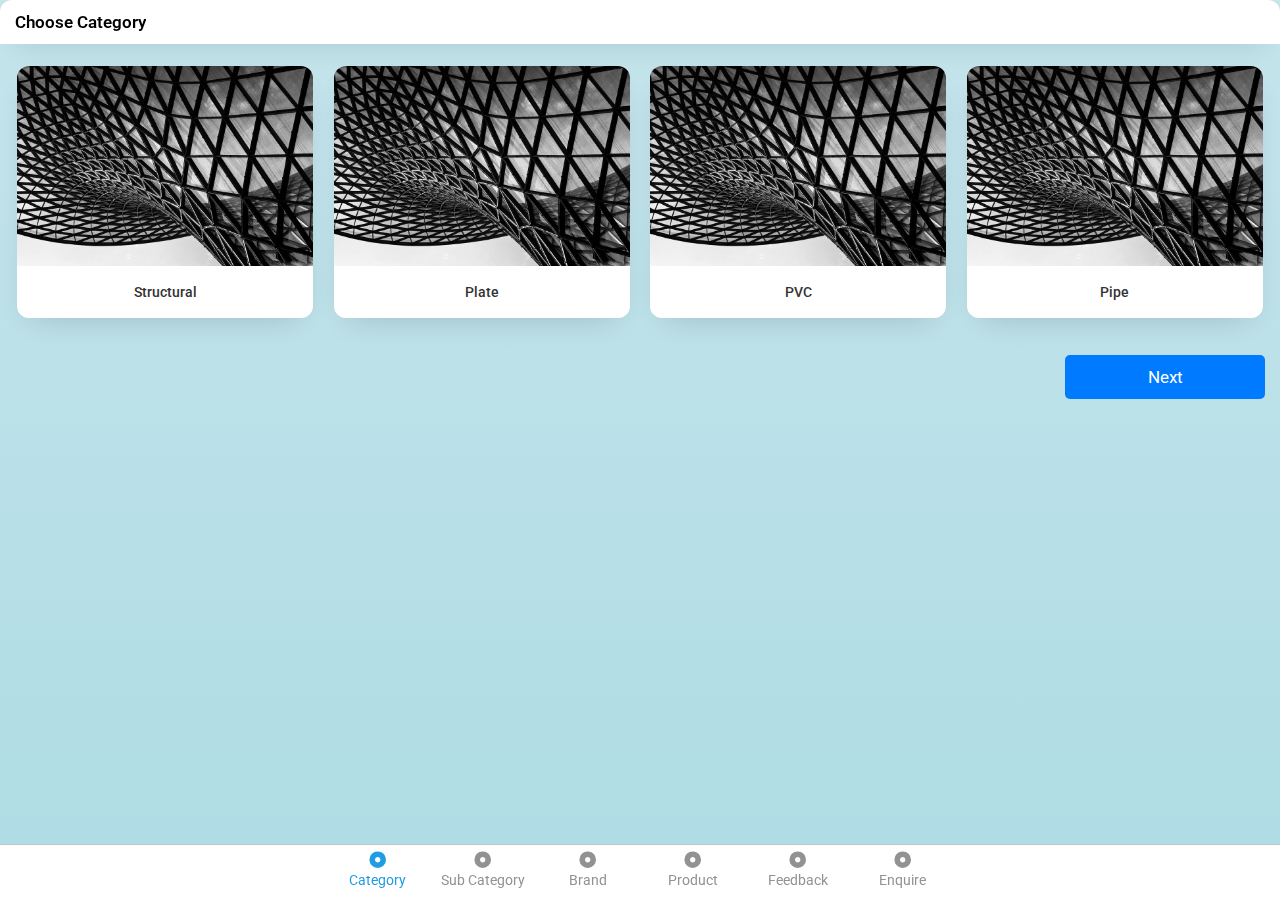
<file: index.html>
<!DOCTYPE html>
<html lang="en">
<head>
	<meta charset="UTF-8">
	<meta name="viewport" content="width=device-width, initial-scale=1.0">
	<meta name="apple-mobile-web-app-capable" content="yes">
	<meta name="apple-mobile-web-app-status-bar-style" content="default">
	<meta http-equiv="Content-Security-Policy" content="default-src * 'self' 'unsafe-inline' 'unsafe-eval' data: gap:">
	<title>Hardware-webc</title>
	<link href="https://fonts.googleapis.com/css?family=Roboto:300,400,500,500i,700,900" rel="stylesheet">
	<link rel="stylesheet" href="css/framework7.bundle.css">
	<link rel="stylesheet" href="css/fontawesome.min.css">
	<link rel="stylesheet" href="css/">
	<link rel="stylesheet" href="css/style.css">


	<style>
	
	.back{
		display:none !important;
	}

			 [type=radio] { 
  position: absolute;
  opacity: 0;
  width: 0;
  height: 0;
}

/* IMAGE STYLES */
[type=radio] +  div {
  cursor: pointer;
  border: 2px solid transparent;
}

/* CHECKED STYLES */
  [type=radio]:checked +  div {
  border: 2px solid rgb(27, 23, 90);
  border-radius:12px;
}
 

#tab-2  input[type=checkbox] { 
  position: absolute;
  opacity: 0;
  width: 0;
  height: 0;

}
#tab-2 input[type=checkbox] +  div {
  cursor: pointer;
  border: 2px solid transparent;
}
#tab-2  input[type=checkbox]:checked +  div {
  border: 2px solid rgb(27, 23, 90);
  border-radius:12px;
}






 


	</style>
</head>
<body >
	
	<div id="app" >
		
		<div class="view view-main view-init ios-edges" data-url="/">
		
			<div class="page page-home" style="background: linear-gradient(to bottom, #c5e4ec 0%, #aedce4 100%);"> 


				<div id="cart" class="link popup-open" data-popup=".popup-full" style="position:fixed;height:40px;line-height:40px;width:40px;top:15px;right:15px;z-index: 100;border-radius:50%;background:#209ce4;color:white;cursor:pointer;transform:scale(0);transition:0.3s;">
					
				
					<div class="item-content">
						<center>
						<div class="item-media">
							<i class="fas fa-shopping-cart fa-1x"></i>
						</div>
					</center>
					
					</div>
				
			     </div>
				


			<div class="popup popup-full">
				<div class="page">
					<!-- navbar -->
					<div class="navbar navbar-page">
						<div class="navbar-inner sliding">
							<div class="right">
								<a href="#" class="link popup-close buttons" style="padding:0 10px;height:30px;border-radius: 50%;margin:0;">
									<i class="fa fa-times " aria-hidden="true"></i>
									
								</a>
							</div>
							<div class="title">
								Cart
							</div>
							
						</div>
					</div>
					<!-- end navbar -->
					<div class="page-content">
						
						<!-- tracking order -->
		<div class="segments-page">
			<div class="container">

				<div class="tracking-order">
					<div class="accordion accordion-separate" style="position:relative !important;">
						
						<div class="list accordion-list" >
							
							<ul>
								
								<li class="swipeout accordion-item accordion-item-opened list-box"  style="position:relative !important; ">
									<span class="swipeout-delete" style="position:absolute !important; z-index:99 !important;right:10px !important;top:12px !important;"><i style="color:rgb(214, 52, 52);"class="fas fa-trash"></i></span>
									<a href="#" class="item-content item-link">
										<div class="item-inner">
											<div class="item-title">Cat: #12787-66 Sub-Cat: #isnossef 
												
											</div>
										</div>
									</a>
									<div class="accordion-item-content">
										<div class="wrap-title wrap-title-first">
											<h3>Details</h3>
										</div>
										<div class="info-product-order">
											<div class="data-table">
												<table>
													<thead >
														<tr >

															
															<th class="label-cell" style="font-weight:300;font-family: sans-serif !important;font-size: 17px !important;">
																Dimension
															</th>
															<th class="label-cell">
																UOM
															</th>


														</tr>
													</thead>
													<tbody>


													
														<tr>
															<td class="label-cell">
																New York
															</td>
															<td class="label-cell">
																San Diego
															</td>
														</tr>



													</tbody>
												</table>
											</div>
										</div>
										
									</div>
								
								
								
									<div style="position: absolute !important; top:0 !important;left:0 !important;right:0 !important;bottom:0 !important;z-index:10 !important;"></div>
								
								</li>

								<li class="divider-space-text"></li>

								<li class="swipeout accordion-item accordion-item-opened list-box" style="position:relative !important;">
									<span class="swipeout-delete" style="position:absolute !important; z-index:99 !important;right:10px !important;top:12px !important;"><i style="color:rgb(214, 52, 52);"class="fas fa-trash"></i></span>
									<a href="#" class="item-content item-link">
										<div class="item-inner">
											<div class="item-title">Cat: #12787-66 Sub-Cat: #isnossef 
												
											</div>
										</div>
									</a>
									<div class="accordion-item-content">
										<div class="wrap-title wrap-title-first">
											<h3>Details</h3>
										</div>
										<div class="info-product-order">
											<div class="data-table">
												<table>
													<thead >
														<tr >

															
															<th class="label-cell" style="font-weight:300;font-family: sans-serif !important;font-size: 17px !important;">
																Dimension
															</th>
															<th class="label-cell">
																UOM
															</th>


														</tr>
													</thead>
													<tbody>


													
														<tr>
															<td class="label-cell">
																New York
															</td>
															<td class="label-cell">
																San Diego
															</td>
														</tr>



													</tbody>
												</table>
											</div>
										</div>
										
									
									</div>
									
										<div style="position: absolute !important; top:0 !important;left:0 !important;right:0 !important;bottom:0 !important;z-index:10 !important;"></div>
								</li>
								
								<li class="divider-space-text"></li>



								<li class="swipeout accordion-item accordion-item-opened list-box" style="position:relative !important;">
									<span class="swipeout-delete" style="position:absolute !important; z-index:99 !important;right:10px !important;top:12px !important;"><i style="color:rgb(214, 52, 52);"class="fas fa-trash"></i></span>
									<a href="#" class="item-content item-link">
										<div class="item-inner">
											<div class="item-title">Cat: #12787-66 Sub-Cat: #isnossef 
												
											</div>
										</div>
									</a>
									<div class="accordion-item-content">
										<div class="wrap-title wrap-title-first">
											<h3>Details</h3>
										</div>
										<div class="info-product-order">
											<div class="data-table">
												<table>
													<thead >
														<tr >

															
															<th class="label-cell" style="font-weight:300;font-family: sans-serif !important;font-size: 17px !important;">
																Dimension
															</th>
															<th class="label-cell">
																UOM
															</th>


														</tr>
													</thead>
													<tbody>


													
														<tr>
															<td class="label-cell">
																New York
															</td>
															<td class="label-cell">
																San Diego
															</td>
														</tr>



													</tbody>
												</table>
											</div>
										</div>
										
									</div>
								
								
								</li>

								<li class="divider-space-text"></li>




								<li class="swipeout accordion-item accordion-item-opened list-box" style="position:relative !important;">
									<span class="swipeout-delete" style="position:absolute !important; z-index:99 !important;right:10px !important;top:12px !important;"><i style="color:rgb(214, 52, 52);"class="fas fa-trash"></i></span>
									<a href="#" class="item-content item-link">
										<div class="item-inner">
											<div class="item-title">Cat: #12787-66 Sub-Cat: #isnossef 
												
											</div>
										</div>
									</a>
									<div class="accordion-item-content">
										<div class="wrap-title wrap-title-first">
											<h3>Details</h3>
										</div>
										<div class="info-product-order">
											<div class="data-table">
												<table>
													<thead >
														<tr >

															
															<th class="label-cell" style="font-weight:300;font-family: sans-serif !important;font-size: 17px !important;">
																Dimension
															</th>
															<th class="label-cell">
																UOM
															</th>


														</tr>
													</thead>
													<tbody>


													
														<tr>
															<td class="label-cell">
																New York
															</td>
															<td class="label-cell">
																San Diego
															</td>
														</tr>



													</tbody>
												</table>
											</div>
										</div>
										
									</div>
								</li>

								<li class="divider-space-text"></li>



								<li class="swipeout accordion-item accordion-item-opened list-box" style="position:relative !important;">
									<span class="swipeout-delete" style="position:absolute !important; z-index:99 !important;right:10px !important;top:12px !important;"><i style="color:rgb(214, 52, 52);"class="fas fa-trash"></i></span>
									<a href="#" class="item-content item-link">
										<div class="item-inner">
											<div class="item-title">Cat: #12787-66 Sub-Cat: #isnossef 
												
											</div>
										</div>
									</a>
									<div class="accordion-item-content">
										<div class="wrap-title wrap-title-first">
											<h3>Details</h3>
										</div>
										<div class="info-product-order">
											<div class="data-table">
												<table>
													<thead >
														<tr >

															
															<th class="label-cell" style="font-weight:300;font-family: sans-serif !important;font-size: 17px !important;">
																Dimension
															</th>
															<th class="label-cell">
																UOM
															</th>


														</tr>
													</thead>
													<tbody>


													
														<tr>
															<td class="label-cell">
																New York
															</td>
															<td class="label-cell">
																San Diego
															</td>
														</tr>



													</tbody>
												</table>
											</div>
										</div>
										
									</div>
								</li>

								<li class="divider-space-text"></li>

								
							</ul>
						</div>
					</div>
				</div>
				
			</div>
		</div>
		<!-- end tracking order -->
				
					</div>
				
				</div>
				

			</div>


			<!-- popup attention -->
			<div class="popup popup-attention pp1">
				<div class="content-box" >
					<form class="list floating-outline-inputs">
						<ul>
							<li class="item-content item-input item-input-outline ">
								<div class="item-inner">
									<div class="item-title item-floating-label">Units</div>
									<div class="item-input-wrap">
										<input id="pi1" type="number" placeholder="1" value="1">
										<span class="input-clear-button"></span>
									</div>
								</div>
							</li>
							
						
							
							
							<li class="item-content item-input item-input-outline">
								<div class="item-inner">
									<div class="item-title item-floating-label">UOM</div>
							<div class="item-input-wrap input-dropdown-wrap">
								<select id="pc1">
									
									
									<option value="China">KG</option>
									<option value="France">Grams</option>
									<option value="United States">sgsg</option>
								
								</select>
							</div>
								</div>
							</li>
						</ul>
						<a  class="link popup-close buttons" onclick="updateBadge()"> save </a>
					</form>
				</div>

				
			</div>
			<!-- end popup attention -->


			<div class="popup popup-attention pp2">
				<div class="content-box" >
					<form class="list floating-outline-inputs">
						<ul>
							<li class="item-content item-input item-input-outline ">
								<div class="item-inner">
									<div class="item-title item-floating-label">Units</div>
									<div class="item-input-wrap">
										<input type="number" placeholder="1" value="1">
										<span class="input-clear-button"></span>
									</div>
								</div>
							</li>
							
						
							
							
							<li class="item-content item-input item-input-outline">
								<div class="item-inner">
									<div class="item-title item-floating-label">UOM</div>
							<div class="item-input-wrap input-dropdown-wrap">
								<select>
									
									
									<option value="China">KG2</option>
									<option value="France">Grams2</option>
									<option value="United States">sgsg2</option>
								
								</select>
							</div>
								</div>
							</li>
						</ul>
						<a  class="link popup-close buttons"> save2 </a>
					</form>
				</div>

				
			</div>





			
				<div class="toolbar tabbar tabbar-labels toolbar-bottom"  >
					
					
					<div class="toolbar-inner" style="position:relative;">
						<div style="position: absolute;top:0;left:0;right:0;bottom:0;z-index:2;"></div>

						<a id="tab0" href="#tab-0" class="tab-link tab-link-active" >
							<i id="icon0" class=" fas fa-dot-circle" style="padding-bottom: 5px;"></i>
							<span id="text0"  class="tabbar-label">Category</span>
						</a>


						<a id="tab1" href="#tab-1" class="tab-link" >
							<i id="icon1" class=" fas fa-dot-circle" style="padding-bottom: 5px;"></i>
							<span id="text1"  class="tabbar-label">Sub Category</span>
						</a>
						<a id="tab2" href="#tab-2" class="tab-link" >
							<i id="icon2" class="fas fa-dot-circle" style="padding-bottom: 5px;"></i>
							<span id="text2" class="tabbar-label">Brand</span>
						</a>
						<a id="tab3" href="#tab-3" class="tab-link" >
							<i id="icon3" class="fas fa-dot-circle" style="padding-bottom: 5px;"></i>
							<span id="text3" class="tabbar-label">Product</span>
						</a>
						<a id="tab4" href="#tab-4" class="tab-link" >
							<i  id="icon4" class="fas fa-dot-circle" style="padding-bottom: 5px;"></i>
							<span  id="text4" class="tabbar-label">Feedback</span>
						</a>
						<a id="tab5" href="#tab-5" class="tab-link" >
							<i id="icon5" class="fas fa-dot-circle" style="padding-bottom: 5px;"></i>
							<span id="text5" class="tabbar-label">Enquire</span>
						</a>
					</div>
				</div>
				<div class="tabs-animated-wrap">
					<div class="tabs">

						<div id="tab-0" class=" page-content tab " >
							<!-- home -->
							<section>
										<!-- navbar -->
										<div class="navbar navbar-page">
											<div class="navbar-inner ">
												<div class="title" >
													Choose Category
												</div>
											</div>
										</div>
							<!-- end navbar -->
						



										<!-- grid system -->
										<div class="segments-page">
											<div class="container">
												
												<!-- grid with gap -->

												<!-- 50% or .col-50 -->
												<div class="row">


													
														
													 

													
													<div class="col-50 " style="max-width:300px; margin-bottom:15px;">
														<label>
															<input type="radio" name="test" value="small" >
														<div class="grids">
															<div class="card">
																<img src="images/structure.jpg" alt="">
																<div class="content-text">
																	<h6>Structural</h6>
																</div>
															</div>
														</div>
													</label>
													</div>





													<div class="col-50 " style="max-width:300px; margin-bottom:15px;">
														<label>
															<input type="radio" name="test" value="small" >
														<div class="grids">
															<div class="card">
																<img src="images/structure.jpg" alt="">
																<div class="content-text">
																	<h6>Plate</h6>
																</div>
															</div>
														</div>
													</label>
													</div>



													<div class="col-50 " style="max-width:300px; margin-bottom:15px;">
														<label>
															<input type="radio" name="test" value="small" >
														<div class="grids">
															<div class="card">
																<img src="images/structure.jpg" alt="">
																<div class="content-text">
																	<h6>PVC</h6>
																</div>
															</div>
														</div>
													</label>
													</div>

													
													<div class="col-50 " style="max-width:300px; margin-bottom:15px;">
														<label>
															<input type="radio" name="test" value="small" >
														<div class="grids">
															<div class="card">
																<img src="images/structure.jpg" alt="">
																<div class="content-text">
																	<h6>Pipe</h6>
																</div>
															</div>
														</div>
													</label>
													</div>


												</div>
												<!-- end 50% or .col-50 -->

											</div>
										</div>
										<!-- end grid system -->

										<!----------Button------------------->
										<div class="container " style="margin-bottom:35px;">
											<div class="row">
												<div class="col-50"></div>
												<div class="col-50" style="max-width:200px;">
													<button id="next0" class="button button-fill-ios button-large-ios button-w-icon">Next</button>
												</div>
												
											</div>
											
										</div>

										<!-----------BUTTON ----------------->
							</section>






							<!-- end home -->
						</div>


						<div id="tab-1" class=" page-content tab " >
							<!-- home -->
							<section>
										<!-- navbar -->
										<div class="navbar navbar-page">
											<div class="navbar-inner sliding" >
												<div class="title">
													Choose Sub-Category
												</div>
											</div>
										</div>
							<!-- end navbar -->
						



										<!-- grid system -->
										<div class="segments-page">
											<div class="container">
												
												<!-- grid with gap -->

												<!-- 50% or .col-50 -->
												<div class="row">


													
														
													 

													
													<div class="col-50 " style="max-width:300px; margin-bottom:15px;">
														<label>
															<input type="radio" name="test" value="small" >
														<div class="grids">
															<div class="card">
																<img src="images/structure.jpg" alt="">
																<div class="content-text">
																	<h6>Channel</h6>
																</div>
															</div>
														</div>
													</label>
													</div>





													<div class="col-50 " style="max-width:300px; margin-bottom:15px;">
														<label>
															<input type="radio" name="test" value="small" >
														<div class="grids">
															<div class="card">
																<img src="images/structure.jpg" alt="">
																<div class="content-text">
																	<h6>Flat</h6>
																</div>
															</div>
														</div>
													</label>
													</div>



													<div class="col-50 " style="max-width:300px; margin-bottom:15px;">
														<label>
															<input type="radio" name="test" value="small" >
														<div class="grids">
															<div class="card">
																<img src="images/structure.jpg" alt="">
																<div class="content-text">
																	<h6>Angle</h6>
																</div>
															</div>
														</div>
													</label>
													</div>







												


												

												
												




												</div>
												<!-- end 50% or .col-50 -->

											
												
											

											


											

												

											</div>
										</div>
										<!-- end grid system -->

										<!----------Button------------------->
										<div class="container " style="margin-bottom:35px;">
											<div class="row">
												<div class="col-50"></div>
												<div class="col-50" style="max-width:200px;">
													<button id="next1" class="button button-fill-ios button-large-ios button-w-icon">Next</button>
												</div>
												
											</div>
											
										</div>

										<!-----------BUTTON ----------------->
									</section>






							<!-- end home -->
						</div>






						<div id="tab-2" class="page-content tab ">

							<!-- elements -->

							<!-- navbar -->
										<div class="navbar navbar-page">
											<div class="navbar-inner sliding" >
												<div class="title">
													Choose Brand
												</div>
											</div>
										</div>
							<!-- end navbar -->

							<!-- list elements -->
									 <!-- <div class="list-elements segments-page">  
										<div class="container">
											<div class="list list-box">
												<ul>
													<li>
														<a href="/accordion/">
															<div class="item-content">
																<div class="item-media">
																	<i class="fas fa-stream"></i>
																</div>
																<div class="item-inner">
																	<div class="item-title">
																		Accordion
																	</div>
																</div>
															</div>
														</a>
													</li>
													<li>
														<a href="/badge/">
															<div class="item-content">
																<div class="item-media">
																	<i class="fas fa-shield-alt"></i>
																</div>
																<div class="item-inner">
																	<div class="item-title">
																		Badge
																	</div>
																</div>
															</div>
														</a>
													</li>
													<li>
														<a href="/buttons/">
															<div class="item-content">
																<div class="item-media">
																	<i class="fas fa-hockey-puck"></i>
																</div>
																<div class="item-inner">
																	<div class="item-title">
																		Buttons
																	</div>
																</div>
															</div>
														</a>
													</li>
													<li>
														<a href="/cards/">
															<div class="item-content">
																<div class="item-media">
																	<i class="fas fa-clone"></i>
																</div>
																<div class="item-inner">
																	<div class="item-title">
																		Cards
																	</div>
																</div>
															</div>
														</a>
													</li>
													<li>
														<a href="/cards-expandable/">
															<div class="item-content">
																<div class="item-media">
																	<i class="fas fa-copy"></i>
																</div>
																<div class="item-inner">
																	<div class="item-title">
																		Cards Expandable
																	</div>
																</div>
															</div>
														</a>
													</li>
													<li>
														<a href="/tags/">
															<div class="item-content">
																<div class="item-media">
																	<i class="fas fa-tag"></i>
																</div>
																<div class="item-inner">
																	<div class="item-title">
																		Chips / Tags
																	</div>
																</div>
															</div>
														</a>
													</li>
													<li>
														<a href="/contact-list/">
															<div class="item-content">
																<div class="item-media">
																	<i class="fas fa-user-alt"></i>
																</div>
																<div class="item-inner">
																	<div class="item-title">
																		Contact List
																	</div>
																</div>
															</div>
														</a>
													</li>
													<li>
														<a href="/form-elements/">
															<div class="item-content">
																<div class="item-media">
																	<i class="fas fa-clipboard-list"></i>
																</div>
																<div class="item-inner">
																	<div class="item-title">
																		Form Elements
																	</div>
																</div>
															</div>
														</a>
													</li>
													<li>
														<a href="/grid-system/">
															<div class="item-content">
																<div class="item-media">
																	<i class="fas fa-th-large"></i>
																</div>
																<div class="item-inner">
																	<div class="item-title">
																		Grid / Layout
																	</div>
																</div>
															</div>
														</a>
													</li>
													<li>
														<a href="/lazy-load/">
															<div class="item-content">
																<div class="item-media">
																	<i class="fas fa-sync"></i>
																</div>
																<div class="item-inner">
																	<div class="item-title">
																		Lazy Load
																	</div>
																</div>
															</div>
														</a>
													</li>
													<li>
														<a href="/list-view/">
															<div class="item-content">
																<div class="item-media">
																	<i class="fas fa-list-ul"></i>
																</div>
																<div class="item-inner">
																	<div class="item-title">
																		List View
																	</div>
																</div>
															</div>
														</a>
													</li>
													<li>
														<a href="/menu/">
															<div class="item-content">
																<div class="item-media">
																	<i class="fas fa-list-ul"></i>
																</div>
																<div class="item-inner">
																	<div class="item-title">
																		Menu
																	</div>
																</div>
															</div>
														</a>
													</li>
													<li>
														<a href="/navbar/">
															<div class="item-content">
																<div class="item-media">
																	<i class="fas fa-grip-lines"></i>
																</div>
																<div class="item-inner">
																	<div class="item-title">
																		Navbar
																	</div>
																</div>
															</div>
														</a>
													</li>
													<li>
														<a href="/popover/">
															<div class="item-content">
																<div class="item-media">
																	<i class="fas fa-arrows-alt"></i>
																</div>
																<div class="item-inner">
																	<div class="item-title">
																		Popover
																	</div>
																</div>
															</div>
														</a>
													</li>
													<li>
														<a href="/popup/">
															<div class="item-content">
																<div class="item-media">
																	<i class="fas fa-expand"></i>
																</div>
																<div class="item-inner">
																	<div class="item-title">
																		Popup
																	</div>
																</div>
															</div>
														</a>
													</li>
													<li>
														<a href="/preloader/">
															<div class="item-content">
																<div class="item-media">
																	<i class="fas fa-spinner"></i>
																</div>
																<div class="item-inner">
																	<div class="item-title">
																		Preloader
																	</div>
																</div>
															</div>
														</a>
													</li>
													<li>
														<a href="/searchbar/">
															<div class="item-content">
																<div class="item-media">
																	<i class="fas fa-search"></i>
																</div>
																<div class="item-inner">
																	<div class="item-title">
																		Searchbar
																	</div>
																</div>
															</div>
														</a>
													</li>
													<li>
														<a href="/searchbar-expandable/">
															<div class="item-content">
																<div class="item-media">
																	<i class="fas fa-search"></i>
																</div>
																<div class="item-inner">
																	<div class="item-title">
																		Searchbar Expandable
																	</div>
																</div>
															</div>
														</a>
													</li>
													<li>
														<a href="/smart-select/">
															<div class="item-content">
																<div class="item-media">
																	<i class="fas fa-mouse-pointer"></i>
																</div>
																<div class="item-inner">
																	<div class="item-title">
																		Smart Select
																	</div>
																</div>
															</div>
														</a>
													</li>
													<li>
														<a href="/sortable/">
															<div class="item-content">
																<div class="item-media">
																	<i class="fas fa-sort"></i>
																</div>
																<div class="item-inner">
																	<div class="item-title">
																		Sortable
																	</div>
																</div>
															</div>
														</a>
													</li>
													<li>
														<a href="/subnavbar/">
															<div class="item-content">
																<div class="item-media">
																	<i class="fas fa-bars"></i>
																</div>
																<div class="item-inner">
																	<div class="item-title">
																		Subnavbar
																	</div>
																</div>
															</div>
														</a>
													</li>
													<li>
														<a href="/swipeout/">
															<div class="item-content">
																<div class="item-media">
																	<i class="fas fa-hand-point-up"></i>
																</div>
																<div class="item-inner">
																	<div class="item-title">
																		Swipeout
																	</div>
																</div>
															</div>
														</a>
													</li>
													<li>
														<a href="/swiper-slider/">
															<div class="item-content">
																<div class="item-media">
																	<i class="fas fa-hand-pointer"></i>
																</div>
																<div class="item-inner">
																	<div class="item-title">
																		Swiper Slider
																	</div>
																</div>
															</div>
														</a>
													</li>
													<li>
														<a href="/tabs/">
															<div class="item-content">
																<div class="item-media">
																	<i class="fas fa-grip-horizontal"></i>
																</div>
																<div class="item-inner">
																	<div class="item-title">
																		Tabs
																	</div>
																</div>
															</div>
														</a>
													</li>
													<li>
														<a href="/timeline/">
															<div class="item-content">
																<div class="item-media">
																	<i class="fas fa-history"></i>
																</div>
																<div class="item-inner">
																	<div class="item-title">
																		Timeline
																	</div>
																</div>
															</div>
														</a>
													</li>
													<li>
														<a href="/toast/">
															<div class="item-content">
																<div class="item-media">
																	<i class="fas fa-circle"></i>
																</div>
																<div class="item-inner">
																	<div class="item-title">
																		Toast
																	</div>
																</div>
															</div>
														</a>
													</li>
													<li>
														<a href="/toggle/">
															<div class="item-content">
																<div class="item-media">
																	<i class="fas fa-toggle-on"></i>
																</div>
																<div class="item-inner">
																	<div class="item-title">
																		Toggle
																	</div>
																</div>
															</div>
														</a>
													</li>
													<li>
														<a href="/toolbar-tabbar/">
															<div class="item-content">
																<div class="item-media">
																	<i class="fas fa-grip-horizontal"></i>
																</div>
																<div class="item-inner">
																	<div class="item-title">
																		Toolbar & Tabbar
																	</div>
																</div>
															</div>
														</a>
													</li>
													<li>
														<a href="/tooltip/">
															<div class="item-content">
																<div class="item-media">
																	<i class="fas fa-info"></i>
																</div>
																<div class="item-inner">
																	<div class="item-title">
																		Tooltip
																	</div>
																</div>
															</div>
														</a>
													</li>
												</ul>
											</div>
										</div>
									</div>   -->
						
							<!-- end list elements -->

							<!-- end elements -->
									

								<!-- grid system -->



								<div class="list simple-list list-box" style="margin-top:15px;">
									<ul>
									
										<li >
											<span>Select All</span>
											<label id="toggle2" class="toggle toggle-init color-blue">
												<input type="checkbox" >
												<span class="toggle-icon" onclick="selectToggler()"></span>
											</label>
										</li>
									
									</ul>
								</div>

								<div class="segments-page">
									<div class="container">
									
										
								    

										
										<!-- grid with gap -->

										<!-- 50% or .col-50 -->
										<div class="row">


											
												
											 

											
											<div class="col-50 " style="max-width:300px; margin-bottom:15px;">
												<label>
													<input type="checkbox" name="brand" value="small" >
												<div class="grids">
													<div class="card">
														<img src="images/structure.jpg" alt="">
														<div class="content-text">
															<h6>Rolling</h6>
														</div>
													</div>
												</div>
											</label>
											</div>



											<div class="col-50 " style="max-width:300px; margin-bottom:15px;">
												<label>
													<input type="checkbox" name="brand" value="small" >
												<div class="grids">
													<div class="card">
														<img src="images/structure.jpg" alt="">
														<div class="content-text">
															<h6>Jindal</h6>
														</div>
													</div>
												</div>
											</label>
											</div>


											<div class="col-50 " style="max-width:300px; margin-bottom:15px;">
												<label>
													<input type="checkbox" name="brand" value="small" >
												<div class="grids">
													<div class="card">
														<img src="images/structure.jpg" alt="">
														<div class="content-text">
															<h6>Tata</h6>
														</div>
													</div>
												</div>
											</label>
											</div>

											<div class="col-50 " style="max-width:300px; margin-bottom:15px;">
												<label>
													<input type="checkbox" name="brand" value="small" >
												<div class="grids">
													<div class="card">
														<img src="images/structure.jpg" alt="">
														<div class="content-text">
															<h6>Inframent</h6>
														</div>
													</div>
												</div>
										    	</label>

											</div>

											


										
										




										</div>
										<!-- end 50% or .col-50 -->

									
								

									</div>
								</div>
								<!-- end grid system -->

						    	<!----------Button------------------->
								<div class="container " style="margin-bottom:35px;">
									<div class="row">
										<div class="col-50"></div>
										<div class="col-50" style="max-width:200px;">
											<button id="next2" class="button button-fill-ios button-large-ios button-w-icon">Next</button>
										</div>
											
								   </div>
										
							    </div>

									<!-----------BUTTON ----------------->	


						</div>
						
						<div id="tab-3" class="page-content tab">

					
							
								<!-- navbar -->
								<div class="navbar navbar-page">
									<div class="navbar-inner sliding">
										
										<div class="title">
											Search Bar
										</div>
										<div class="subnavbar" >
											<form class="searchbar searchbar-init" data-search-container=".search-list" data-search-in=".item-title" style="width:100%;">
												<div class="searchbar-inner">
													<div class="searchbar-input-wrap">
														<input type="search" placeholder="Search">
														<i class="searchbar-icon"></i>
														<span class="input-clear-button"></span>
													</div>
													<span class="searchbar-disable-button">Cancel</span>
												</div>
											</form>
										</div>
									</div>
								</div>

								<!-- end navbar -->
							
								<div class="" style="margin-top:40px;">
									<div class="searchbar-backdrop"></div>
									<div class="segments-page">
										<div class="container ">
										<form action="" id="prod-dim">
											<div class="list search-list searchbar-found list-box ">
												<ul>
													
													<li class="item-content " style="padding-left:0;" >
														
														
														<div class="item-inner" style="padding-right:10px;">
															<label style="width:80%;" class="item-content ">
															
															<div class="item-title" style="color:black;">
																<input type="checkbox" name="sefs" value="awda">
																<span></span>
                												  50x50x50MM					
							                               </div> 
														</label> 
														<div class="item-after item-media popup-open" data-popup=".pp1" >
																
															<span id="b1" class="badge">11109</span>  &nbsp;
														
															<div class="" >
																<i class="fas fa-edit" style="color:rgb(34, 68, 95);"></i>
															</div>
															
															</div>
																
														
														</div>
  
													</li>


													



													<li class="item-content " style="padding-left:0;">
														
														
														<div class="item-inner" style="padding-right:10px;">
															<label style="width:80%;" class="item-content ">
															
															<div class="item-title" style="color:black;">
																<input type="checkbox" name="sefs" value="awda">
																	 Demo2wegwe Lorem ipsum dolor sit amet, consectetur adipisicing elit.
																 	 Culpa reprehenderit nulla temporibus at eum odit enim quasi consequuntur?
																  	 Officia debitis corrupti dolore perferendis iste quisquam quasi delectus voluptatum et quod.
															</div> 
														</label>  
														<div class="item-after item-media  popup-open" data-popup=".pp2">
																
															<span class="badge">11109</span>  &nbsp;
														
															<div class="" >
																<i class="fas fa-edit" style="color:green;"></i>
															</div>
															
															</div>
																
														
														</div>
  
													</li>


													<li class="item-content " style="padding-left:0;">
														
														
														<div class="item-inner" style="padding-right:10px;">
															<label style="width:80%;" class="item-content ">
															
															<div class="item-title" style="color:black;">
																<input type="checkbox" name="sefs" value="awda">
																	 Demo3wegwe Lorem ipsum dolor sit amet, consectetur adipisicing elit.
																 	 Culpa reprehenderit nulla temporibus at eum odit enim quasi consequuntur?
																  	 Officia debitis corrupti dolore perferendis iste quisquam quasi delectus voluptatum et quod.
															</div> 
														</label> 
														<div class="item-after item-media  popup-open" data-popup=".popup-attention">
																
															<span class="badge">11109</span>  &nbsp;
														
															<div class="" >
																<i class="fas fa-edit" style="color:green;"></i>
															</div>
															
															</div>
																
														
														</div>
  
													</li>






													<li class="item-content " style="padding-left:0;">
														
														
														<div class="item-inner" style="padding-right:10px;">
															<label style="width:80%;" class="item-content ">
															
															<div class="item-title" style="color:black;">
																<input type="checkbox" name="sefs" value="awda">
																	 Demo4wegwe Lorem ipsum dolor sit amet, consectetur adipisicing elit.
																 	 Culpa reprehenderit nulla temporibus at eum odit enim quasi consequuntur?
																  	 Officia debitis corrupti dolore perferendis iste quisquam quasi delectus voluptatum et quod.
															</div> 
														</label>  
															<div class="item-after item-media  popup-open" data-popup=".popup-attention">
																
																<span class="badge">11109</span>  &nbsp;
															
																<div class="" >
																	<i class="fas fa-edit" style="color:green;"></i>
																</div>
																
																</div>
															
															
																
														
														</div>
  
													</li>






													<li class="item-content " style="padding-left:0;">
														
														
														<div class="item-inner" style="padding-right:10px;">
															<label style="width:80%;" class="item-content ">
															
															<div class="item-title" style="color:black;">
																<input type="checkbox" name="sefs" value="awda">
																	 Demo5wegwe Lorem ipsum dolor sit amet, consectetur adipisicing elit.
																 	 Culpa reprehenderit nulla temporibus at eum odit enim quasi consequuntur?
																  	 Officia debitis corrupti dolore perferendis iste quisquam quasi delectus voluptatum et quod.
															</div> 
														</label> 
														<div class="item-after item-media  popup-open" data-popup=".popup-attention">
																
															<span class="badge">11109</span>  &nbsp;
														
															<div class="" >
																<i class="fas fa-edit" style="color:green;"></i>
															</div>
															
															</div>
																
														
														</div>
  
													</li>
												
												</ul>
											</div>
										</form>
											<div class="searchbar-not-found">
												<div>Nothing Found</div>
											</div>
										</div>
							
										
									</div>
								</div>

								<!----------Button------------------->
								<div class="container " style="margin-bottom:35px;">
									<div class="row">
										<div class="col-50"></div>
										<div class="col-50" style="max-width:200px;">
											<button id="next3" class="button button-fill-ios button-large-ios button-w-icon">Next</button>
										</div>
											
								   </div>
										
							    </div>

									<!-----------BUTTON ----------------->	



							
						</div>
						
				
							



						

					
							

					

						<div id="tab-4" class="page-content tab" style="overflow-x:hidden !important;">

							<!-- shop -->

							<!-- navbar -->
							<div class="navbar navbar-page">
								<div class="navbar-inner sliding">
									<div class="title">
										Feedback
									</div>
								</div>
							</div>
							<!-- end navbar -->

							<div style="padding-top:40px;"></div>
							<div class="content-box" >
								<form id="form4" class="list floating-outline-inputs">
									<ul>
									
										<li class="item-content item-input item-input-outline">
											<div class="item-inner">
												<div class="item-title item-floating-label">Feedback or Comments</div>
												<div class="item-input-wrap">
													<textarea placeholder="Text here" style="height:200px;"></textarea>
												</div>
											</div>
										</li>
									</ul>
								</form>
							</div>
						    <div style="padding-top:40px;"></div>
							<!----------Button------------------->
							<div class="container " style="margin-bottom:35px;">
								<div class="row">
									<div class="col-50"></div>
									<div class="col-50" style="max-width:200px;">
										<button id="next4" class="button button-fill-ios button-large-ios button-w-icon">Next</button>
									</div>
										
							   </div>
									
							</div>

								<!-----------BUTTON ----------------->	


								<!----------Reset------------------->
							<!-- <div class="container " style="margin-bottom:35px;">
								<div class="row">
									<div class="col-50"></div>
									<div class="col-50" style="max-width:200px;">
										<button id="reset4" class="button button-fill-ios button-large-ios button-w-icon">Reset</button>
									</div>
										
							   </div>
									
							</div> -->

								<!-----------Reset ----------------->	


						<section>
								<!-- navbar -->
							<div class="navbar navbar-page">
								<div class="navbar-inner sliding">
									<div class="title">
										Add more products
									</div>
								</div>
							</div>
							<!-- end navbar -->

									<!-- grid system -->
									<div class="segments-page">
										<div class="container">
											
											<!-- grid with gap -->

											<!-- 50% or .col-50 -->
											<div class="row">


												
													
												 

												
												<div class="col-50 " style="max-width:300px; margin-bottom:15px;">
													<label>
														<input type="radio" name="test" value="small" >
													<div class="grids">
														<div class="card">
															<img src="images/structure.jpg" alt="">
															<div class="content-text">
																<h6>Channel</h6>
															</div>
														</div>
													</div>
												</label>
												</div>





												<div class="col-50 " style="max-width:300px; margin-bottom:15px;">
													<label>
														<input type="radio" name="test" value="small" >
													<div class="grids">
														<div class="card">
															<img src="images/structure.jpg" alt="">
															<div class="content-text">
																<h6>Flat</h6>
															</div>
														</div>
													</div>
												</label>
												</div>



												<div class="col-50 " style="max-width:300px; margin-bottom:15px;">
													<label>
														<input type="radio" name="test" value="small" >
													<div class="grids">
														<div class="card">
															<img src="images/structure.jpg" alt="">
															<div class="content-text">
																<h6>Angle</h6>
															</div>
														</div>
													</div>
												</label>
												</div>
											</div>
											<!-- end 50% or .col-50 -->

										</div>
									</div>
									<!-- end grid system -->

									<!----------Button------------------->
									<div class="container " style="margin-bottom:35px;">
										<div class="row">
											<div class="col-50"></div>
											<div class="col-50" style="max-width:200px;">
												<button id="next0" class="button button-fill-ios button-large-ios button-w-icon">Next</button>
											</div>
											
										</div>
										
									</div>

									<!-----------BUTTON ----------------->

								</section>



									<!-- list shop -->
							 <!-- <div class="list-shop segments-page"> 
								<div class="container">
									<div class="list list-box">
										<ul>
											<li>
												<a href="/home-shop/">
													<div class="item-content">
														<div class="item-media">
															<i class="fas fa-shopping-cart"></i>
														</div>
														<div class="item-inner">
															<div class="item-title">
																Home Shop
															</div>
														</div>
													</div>
												</a>
											</li>
											<li>
												<a href="/product/">
													<div class="item-content">
														<div class="item-media">
															<i class="fas fa-tshirt"></i>
														</div>
														<div class="item-inner">
															<div class="item-title">
																Product
															</div>
														</div>
													</div>
												</a>
											</li>
											<li>
												<a href="/product-details/">
													<div class="item-content">
														<div class="item-media">
															<i class="fas fa-expand-arrows-alt"></i>
														</div>
														<div class="item-inner">
															<div class="item-title">
																Product Details
															</div>
														</div>
													</div>
												</a>
											</li>
											<li>
												<a href="/cart/">
													<div class="item-content">
														<div class="item-media">
															<i class="fas fa-shopping-cart"></i>
														</div>
														<div class="item-inner">
															<div class="item-title">
																Shopping Cart
															</div>
														</div>
													</div>
												</a>
											</li>
											<li>
												<a href="/checkout/">
													<div class="item-content">
														<div class="item-media">
															<i class="fas fa-cart-arrow-down"></i>
														</div>
														<div class="item-inner">
															<div class="item-title">
																Checkout
															</div>
														</div>
													</div>
												</a>
											</li>
											<li>
												<a href="/categories/">
													<div class="item-content">
														<div class="item-media">
															<i class="fas fa-tags"></i>
														</div>
														<div class="item-inner">
															<div class="item-title">
																Categories
															</div>
														</div>
													</div>
												</a>
											</li>
											<li>
												<a href="/order-history/">
													<div class="item-content">
														<div class="item-media">
															<i class="fas fa-history"></i>
														</div>
														<div class="item-inner">
															<div class="item-title">
																Order History
															</div>
														</div>
													</div>
												</a>
											</li>
											<li>
												<a href="/tracking-order/">
													<div class="item-content">
														<div class="item-media">
															<i class="fas fa-truck"></i>
														</div>
														<div class="item-inner">
															<div class="item-title">
																Cart
															</div>
														</div>
													</div>
												</a>
											</li>
											<li>
												<a href="/wishlist/">
													<div class="item-content">
														<div class="item-media">
															<i class="fas fa-heart"></i>
														</div>
														<div class="item-inner">
															<div class="item-title">
																Wishlist
															</div>
														</div>
													</div>
												</a>
											</li>
											<li>
												<a href="/account-buyer/">
													<div class="item-content">
														<div class="item-media">
															<i class="fas fa-user"></i>
														</div>
														<div class="item-inner">
															<div class="item-title">
																Account Buyer
															</div>
														</div>
													</div>
												</a>
											</li>
											<li>
												<a href="/account-seller/">
													<div class="item-content">
														<div class="item-media">
															<i class="fas fa-user"></i>
														</div>
														<div class="item-inner">
															<div class="item-title">
																Account Seller
															</div>
														</div>
													</div>
												</a>
											</li>
										</ul>
									</div>
								</div>
							</div>   -->

							<!-- end list shop--->


						

						</div>

						<div id="tab-5" class="page-content tab">


							<!---- navbar -->
							<div class="navbar navbar-page">
								<div class="navbar-inner sliding">
									<div class="title">
										Enquire
									</div>
								</div>
							</div>
							<!-- end navbar -->

							<!----------FORM ------------->
							<div class="content-box" style="margin-top:15px;">
								<form class="list floating-outline-inputs">
									<ul>
										<li class="item-content item-input item-input-outline">
											<div class="item-inner">
												<div class="item-title item-floating-label">First Name</div>
												<div class="item-input-wrap">
													<input type="text" placeholder="Your name">
													<span class="input-clear-button"></span>
												</div>
											</div>
										</li>

										<li class="item-content item-input item-input-outline">
											<div class="item-inner">
												<div class="item-title item-floating-label">Last Name</div>
												<div class="item-input-wrap">
													<input type="text" placeholder="Your name">
													<span class="input-clear-button"></span>
												</div>
											</div>
										</li>


										<li class="item-content item-input item-input-outline">
											<div class="item-inner">
												<div class="item-title item-floating-label">Email</div>
												<div class="item-input-wrap">
													<input type="email" placeholder="Your e-mail">
													<span class="input-clear-button"></span>
												</div>
											</div>
										</li>

										<li class="item-content item-input item-input-outline">
											<div class="item-inner">
												<div class="item-title item-floating-label">Country</div>
										<div class="item-input-wrap input-dropdown-wrap">
											<select>
												
												<option value="" disabled selected></option>
												<option value="China">China</option>
												<option value="France">France</option>
												<option value="United States">United States</option>
												<option value="Italy">Italy</option>
												<option value="Spain">Spain</option>
												<option value="United Kingdom">United Kingdom</option>
												<option value="Germany">Germany</option>
												<option value="Mexico">Mexico</option>
												<option value="Thailand">Thailand</option>
												<option value="Turkey">Turkey</option>
											</select>
										</div>
											</div>
										</li>

										<li class="item-content item-input item-input-outline">
											<div class="item-inner">
												<div class="item-title item-floating-label">Passowrd</div>
												<div class="item-input-wrap">
													<input type="password" placeholder="Your password">
													<span class="input-clear-button"></span>
												</div>
											</div>
										</li>
										<li class="item-content item-input item-input-outline">
											<div class="item-inner">
												<div class="item-title item-floating-label">URL</div>
												<div class="item-input-wrap">
													<input type="url" placeholder="URL">
													<span class="input-clear-button"></span>
												</div>
											</div>
										</li>
										<li class="item-content item-input item-input-outline">
											<div class="item-inner">
												<div class="item-title item-floating-label">Phone</div>
												<div class="item-input-wrap">
													<input type="tel" placeholder="Your phone number">
													<span class="input-clear-button"></span>
												</div>
											</div>
										</li>
										<li class="item-content item-input item-input-outline">
											<div class="item-inner">
												<div class="item-title item-floating-label">Textarea</div>
												<div class="item-input-wrap">
													<textarea placeholder="Text here"></textarea>
												</div>
											</div>
										</li>
									</ul>
								</form>
							</div>
							<!----------FORM END------------->
							
								<!----------Button------------------->

								<div class="container " style="margin-top:10px; margin-bottom:10px;">
									<div class="row">
										<div class="col-50"></div>
										<div class="col-50" style="max-width:200px;">
											<button id="next5" class="button button-fill-ios button-large-ios button-w-icon">Enquire</button>
										</div>
											
								    </div>
										
								</div>
	
							<!-----------BUTTON ----------------->	
	 
					    </div>

					</div>
				</div>
			</div>
		</div>
	</div>
	<script> 
       var selectAllBrand = 0;
	 
	  
	</script>
	<script src="js/checkboxRender.js"></script>
	<script src="js/transfer.js"></script>
	<script src="js/framework7.bundle.min.js"></script>
	<script src="js/routes.js"></script>
	<script src="js/app.js"></script>
	
	


</body>
</html>
</file>
